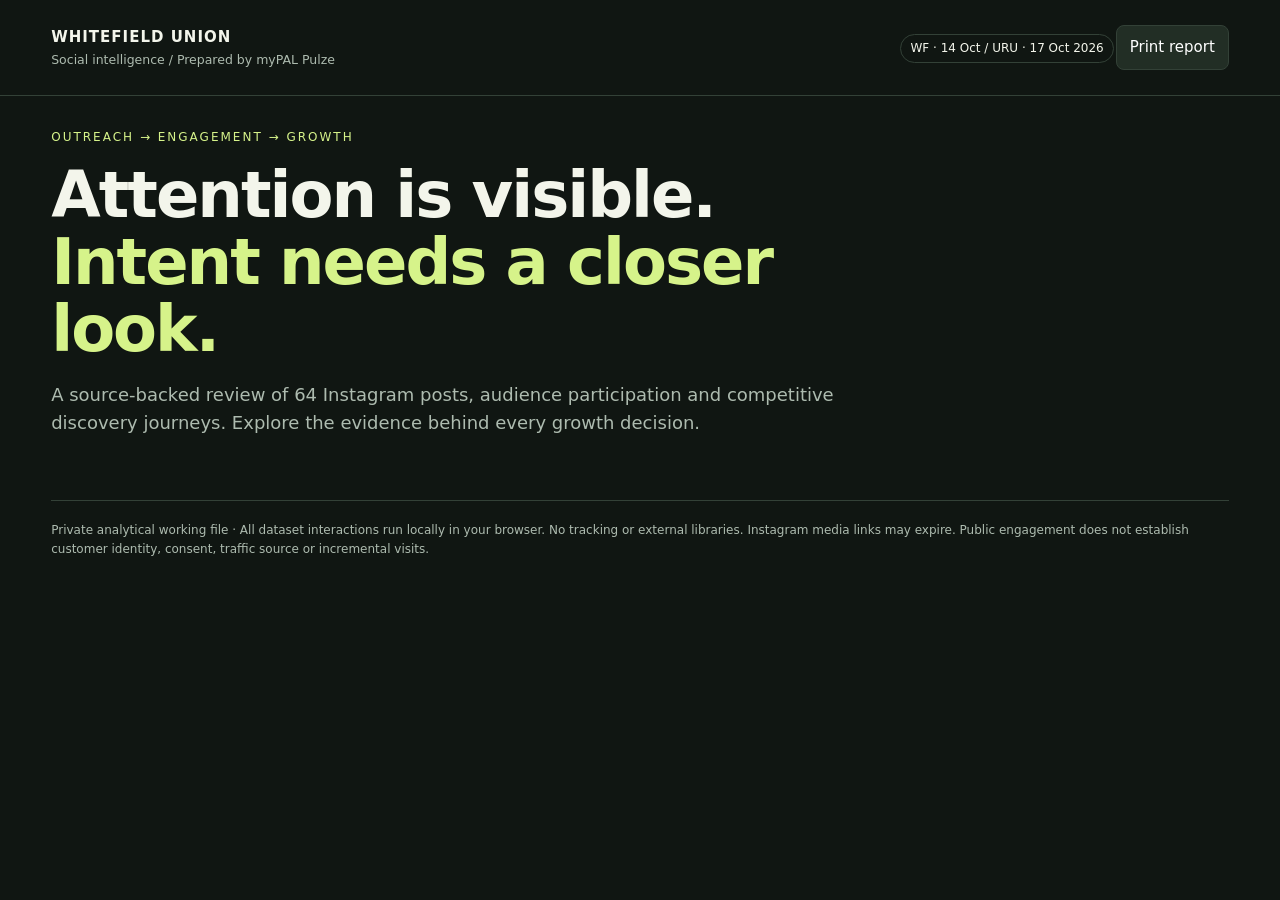
<file: src/template.html>
<!doctype html><html lang="en"><meta charset="utf-8"><meta name="viewport" content="width=device-width,initial-scale=1"><title>Whitefield Union · Social Intelligence</title><style>
:root{--bg:#101612;--card:#1a231d;--line:#334137;--muted:#adbbaf;--lime:#d6f38a;--orange:#ffb17c}*{box-sizing:border-box}body{margin:0;background:var(--bg);color:#f3f5eb;font:15px/1.55 system-ui,sans-serif}a{color:var(--lime)}button,input,select{font:inherit}button,select,input{background:#222e25;border:1px solid var(--line);color:#fff;border-radius:8px;padding:10px 13px}button{cursor:pointer}button:hover,button.active{background:var(--lime);color:#172015}header{padding:25px 4%;border-bottom:1px solid var(--line);display:flex;justify-content:space-between;align-items:center}.brand{font-weight:800;letter-spacing:1px}.brand small{display:block;color:var(--muted);font-weight:400;letter-spacing:0}main{max-width:1440px;margin:auto;padding:32px 4%}h1{font-size:clamp(32px,5vw,64px);line-height:1.05;max-width:900px;letter-spacing:-2px;margin:15px 0}h2{font-size:27px;margin:0 0 14px}h3{font-size:18px;margin:0 0 10px}p{color:var(--muted)}.eyebrow{font-size:12px;color:var(--lime);letter-spacing:2px;text-transform:uppercase}.lead{max-width:850px;font-size:18px}.tabs{display:flex;gap:8px;flex-wrap:wrap;margin:28px 0}.grid{display:grid;grid-template-columns:repeat(4,1fr);gap:16px;margin:20px 0}.two{grid-template-columns:repeat(2,1fr)}.three{grid-template-columns:repeat(3,1fr)}.card{background:var(--card);border:1px solid var(--line);border-radius:16px;padding:23px;min-width:0}.stat{font-size:35px;font-weight:750;color:var(--lime)}.muted,small{color:var(--muted)}.tag{display:inline-block;padding:4px 9px;border:1px solid var(--line);border-radius:20px;font-size:12px;margin:2px}.note{padding:16px 20px;border-left:3px solid var(--orange);background:#2a281e;margin:20px 0;color:#e8d8bf}.toolbar{display:flex;gap:12px;flex-wrap:wrap;align-items:center;margin:16px 0}input[type=search]{flex:1;min-width:200px}.barrow{display:grid;grid-template-columns:150px 1fr 85px;align-items:center;gap:12px;margin:12px 0;font-size:13px}.track{height:11px;background:#303d32;border-radius:8px;overflow:hidden}.fill{height:100%;background:var(--lime);border-radius:8px}.tablewrap{overflow:auto;max-height:650px}table{width:100%;border-collapse:collapse;font-size:13px}th{text-align:left;color:var(--lime);background:#202c23;position:sticky;top:0;white-space:nowrap}td,th{padding:13px;border-bottom:1px solid var(--line);vertical-align:top}td.caption{min-width:250px;max-width:400px;white-space:pre-line}details summary{cursor:pointer;color:var(--lime)}.chart{display:flex;height:185px;gap:8px;align-items:end;padding:10px 0 30px}.column{flex:1;background:var(--lime);position:relative;min-width:7px;border-radius:4px 4px 0 0}.column span{position:absolute;bottom:-27px;font-size:10px;color:var(--muted);left:0;white-space:nowrap}.column b{position:absolute;top:-23px;font-size:11px}.hidden{display:none}.flow{display:flex;gap:10px;flex-wrap:wrap}.flow div{flex:1;min-width:140px;background:#273629;padding:18px;border-radius:10px}.flow b{color:var(--lime);display:block}.foot{font-size:12px;border-top:1px solid var(--line);padding-top:20px;margin-top:35px;color:var(--muted)}dialog{background:var(--card);color:white;border:1px solid var(--line);border-radius:18px;width:min(850px,90vw);max-height:85vh}dialog::backdrop{background:#000a}.pill{color:var(--orange)}@media(max-width:850px){.grid,.two,.three{grid-template-columns:1fr 1fr}header{align-items:start}.barrow{grid-template-columns:100px 1fr 65px}}@media(max-width:540px){.grid,.two,.three{grid-template-columns:1fr}.tabs button{flex:1}header small{max-width:180px}}@media print{body{background:white;color:black}.card{background:white;border-color:#bbb}p,small,.muted{color:#444}.tabs,.toolbar,header button{display:none}.hidden{display:block}.tablewrap{max-height:none}.stat,a,.eyebrow,h3{color:#36501b}section{break-before:page}}
</style><header><div class="brand">WHITEFIELD UNION<small>Social intelligence / Prepared by myPAL Pulze</small></div><div><span class="tag">WF · 14 Oct / URU · 17 Oct 2026</span><button onclick="window.print()">Print report</button></div></header><main><div class="eyebrow">Outreach → Engagement → Growth</div><h1>Attention is visible.<br><span style="color:var(--lime)">Intent needs a closer look.</span></h1><p class="lead">A source-backed review of 64 Instagram posts, audience participation and competitive discovery journeys. Explore the evidence behind every growth decision.</p><div class="tabs" id="tabs"></div><section id="overview"></section><section id="engagement" class="hidden"></section><section id="sentiment" class="hidden"></section><section id="competitors" class="hidden"></section><section id="coverage" class="hidden"></section><section id="actions" class="hidden"></section><div class="foot">Private analytical working file · All dataset interactions run locally in your browser. No tracking or external libraries. Instagram media links may expire. Public engagement does not establish customer identity, consent, traffic source or incremental visits.</div></main><dialog id="detail"><button onclick="this.closest('dialog').close()" style="float:right">Close</button><div id="detailBody"></div></dialog><script>
const D=__DATA__;
const $=id=>document.getElementById(id),esc=v=>String(v??'').replace(/[&<>"']/g,c=>({'&':'&amp;','<':'&lt;','>':'&gt;','"':'&quot;',"'":'&#39;'}[c])),fmt=n=>n==null?'Unavailable':Number(n).toLocaleString('en-IN'),median=a=>{a=a.filter(x=>x!=null).sort((a,b)=>a-b);return a.length?(a[Math.floor((a.length-1)/2)]+a[Math.ceil((a.length-1)/2)])/2:null},sum=a=>a.reduce((s,x)=>s+(x??0),0),count=(a,fn)=>a.reduce((o,x)=>(o[fn(x)]=(o[fn(x)]||0)+1,o),{}),card=(title,n,sub)=>`<div class="card"><small>${title}</small><div class="stat">${fmt(n)}</div><small>${sub}</small></div>`,bars=(o,unit='')=>{let m=Math.max(...Object.values(o),1);return Object.entries(o).sort((a,b)=>b[1]-a[1]).map(([k,v])=>`<div class="barrow"><span>${esc(k)}</span><div class="track"><div class="fill" style="width:${v/m*100}%"></div></div><b>${fmt(v)} ${unit}</b></div>`).join('')};
const names={overview:'Overview',engagement:'Engagement',sentiment:'Sentiment & intent',competitors:'Competitors',coverage:'Coverage & sources',actions:'Growth opportunities'};function tab(k){for(const id in names){$(id).classList.toggle('hidden',id!==k);$('nav-'+id).classList.toggle('active',id===k)}history.replaceState(null,'','#'+k)}$('tabs').innerHTML=Object.entries(names).map(([k,v])=>`<button id="nav-${k}" onclick="tab('${k}')">${v}</button>`).join('');
const topPost=[...D.posts].sort((a,b)=>(b.likes??-1)-(a.likes??-1))[0],known=D.posts.filter(p=>p.likes!=null),totalLikes=sum(known.map(p=>p.likes)),displayed=sum(D.coverage.map(c=>+c.displayed_total||0));
$('overview').innerHTML=`<div class="grid">${card('Posts reviewed',64,'12 Jul–13 Oct 2026')}${card('Collected comments',759,'843 displayed · 90.0% count ratio')}${card('Observed liker handles',D.totals.handles,'4,971 distinct post/handle pairs')}${card('Repeat liker handles',504,'19.5% seen on ≥2 posts')}</div><div class="grid two"><div class="card"><div class="eyebrow">01 / What the numbers say</div><h2>One outlier changes the story.</h2><p>The top creator-led Reel contributes <b>${(topPost.likes/totalLikes*100).toFixed(1)}%</b> of known visible likes. Its ${fmt(topPost.comments_count)} displayed comments include extensive family/comedy reactions. High attention is not the same as dining intent.</p><div class="grid two">${card('Median visible likes',median(known.map(p=>p.likes)),known.length+' posts with a visible count')}${card('Top post likes',topPost.likes,'Approximate displayed count; open evidence below')}</div><button onclick="post('${topPost.shortcode}')">Inspect the outlier ↗</button></div><div class="card"><div class="eyebrow">02 / Where opportunity appears</div><h2>Make the next step easier.</h2><p>Collected comments ask for location, booking links, event dates and which beers qualify for an offer. These are concrete topics for structured responses and enquiry capture.</p><p>Coastal food, atmosphere and creator partnerships provide discovery hooks. Link each hook to its own menu, event or offer journey and measure clicks → conversations → bookings → arrivals.</p><button onclick="tab('actions')">Explore product opportunities →</button></div></div><div class="note">Updated evidence: the analyst-share archive supersedes the 55-post liker screen. Both archives contain the same 759 comment records; they are not additive. Whitefield Union metrics remain separate from the added URU discovery-only archive.</div><div class="grid three"><div class="card"><h3>Sentiment is contextual</h3><p>Emoji reactions, creator praise and venue feedback are separated. Automated English rules are review aids, not a customer satisfaction score.</p></div><div class="card"><h3>Discovery ≠ attribution</h3><p>Creator content and mentions indicate possible discovery routes. Referral traffic, ad spend, profile visits, reach and walk-ins are unavailable.</p></div><div class="card"><h3>Local competitive set</h3><p>Whitefield-area peers are selected because captured captions reference ITPL / Mahadevapura. This differs from the earlier Indiranagar brief.</p></div></div>`;
$('engagement').innerHTML=`<h2>Engagement, without the outlier illusion.</h2><p>Filters update all metrics, charts and the post register below. Visible likes + displayed comments are interactions, not reach-normalised engagement rates.</p><div class="toolbar"><input id="search" type="search" placeholder="Search captions, hashtags, mentions or publisher…" aria-label="Search posts"><select id="format" aria-label="Format"><option value="">All formats</option><option>Reel</option><option>Post</option></select><select id="category" aria-label="Content theme"><option value="">All themes</option>${[...new Set(D.posts.flatMap(p=>p.content_category))].map(c=>`<option>${esc(c)}</option>`).join('')}</select><label>From <input id="from" type="date" aria-label="From date"></label><label>To <input id="to" type="date" aria-label="To date"></label><label><input id="exclude" type="checkbox"> Exclude top Reel</label><select id="sort" aria-label="Sort posts"><option value="likes">Most likes</option><option value="comments_count">Most comments</option><option value="date">Newest first</option></select><button onclick="exportCSV(filteredPosts,'whitefield-posts.csv')">Export view</button></div><div id="engStats" class="grid"></div><div class="grid two"><div class="card"><h3>Format · median visible likes</h3><div id="formatBars"></div><p class="muted">Known-count posts only; n shown for each format. Post is the source label, not a verified carousel classification.</p></div><div class="card"><h3>Publishing cadence · posts by month</h3><div id="cadence" class="chart"></div><small>July and October are partial months. Dates with unknown times are not used for hour-of-day recommendations.</small></div><div class="card"><h3>Content mix · overlapping labels</h3><div id="mix"></div><small>Source keyword categories; one post can belong to several themes.</small></div><div class="card"><h3>Most-used hashtags</h3><div id="hashtags"></div><small>Frequency measures usage, not hashtag-driven traffic.</small></div></div><div class="card"><h3>Post evidence register</h3><div id="posts" class="tablewrap"></div></div>`;
let filteredPosts=[];function renderEng(){const q=$('search').value.toLowerCase();filteredPosts=D.posts.filter(p=>(!q||JSON.stringify([p.caption,p.hashtags,p.mentions,p.publishers]).toLowerCase().includes(q))&&(!$('format').value||p.post_type===$('format').value)&&(!$('category').value||p.content_category.includes($('category').value))&&(!$('from').value||p.date>=$('from').value)&&(!$('to').value||p.date<=$('to').value)&&(!$('exclude').checked||p.shortcode!==topPost.shortcode));let a=filteredPosts,k=a.filter(p=>p.likes!=null);$('engStats').innerHTML=card('Selected posts',a.length,'All charts use this selection')+card('Median likes',median(k.map(p=>p.likes)),k.length+' known / '+a.length+' posts')+card('Visible likes',sum(k.map(p=>p.likes)),'Sum; repeated users may be counted')+card('Displayed comments',sum(a.map(p=>p.comments_count)),'Displayed totals, not captured rows');let fo={};for(const f of ['Reel','Post']){let x=k.filter(p=>p.post_type===f);if(x.length)fo[f+' · n='+x.length]=median(x.map(p=>p.likes))}$('formatBars').innerHTML=bars(fo);let months=count(a,p=>p.date.slice(0,7)),mx=Math.max(...Object.values(months),1);$('cadence').innerHTML=Object.entries(months).sort().map(([k,v])=>`<div class="column" style="height:${v/mx*90}%" title="${k}: ${v} posts"><b>${v}</b><span>${k}</span></div>`).join('');$('mix').innerHTML=bars(count(a.flatMap(p=>p.content_category),x=>x));$('hashtags').innerHTML=bars(Object.fromEntries(Object.entries(count(a.flatMap(p=>p.hashtags),x=>x)).sort((a,b)=>b[1]-a[1]).slice(0,7)));a.sort((a,b)=>$('sort').value==='date'?b.date.localeCompare(a.date):(b[$('sort').value]??-1)-(a[$('sort').value]??-1));$('posts').innerHTML=`<table><thead><tr><th>Published</th><th>Post / caption</th><th>Format</th><th>Likes</th><th>Comments</th><th>Inspect</th></tr></thead><tbody>${a.map(p=>`<tr><td>${p.date}</td><td class="caption">${esc(p.caption.slice(0,150))}${p.caption.length>150?'…':''}<br><small>${esc(p.content_category.join(' · '))}</small></td><td>${p.post_type}</td><td>${fmt(p.likes)}</td><td>${fmt(p.comments_count)}</td><td><button onclick="post('${p.shortcode}')">Details</button></td></tr>`).join('')}</tbody></table>`}for(const id of ['search','format','category','from','to','exclude','sort'])$(id).addEventListener('input',renderEng);
function post(id){let p=D.posts.find(x=>x.shortcode===id),c=D.coverage.find(x=>x.shortcode===id);$('detailBody').innerHTML=`<div class="eyebrow">${p.post_type} / ${p.date}</div><h2>${id}</h2><a href="${esc(p.canonical_url)}" target="_blank" rel="noopener">Open Instagram source ↗</a><p style="white-space:pre-line">${esc(p.caption)}</p><p><b>Publishing accounts captured:</b> ${esc(p.publishers.join(', ')||'Unavailable')}<br><b>Audit account:</b> @${esc(p.account)}<br><b>Location field:</b> ${esc(p.location||'Not exposed')}<br><b>Hashtags:</b> ${esc(p.hashtags.join(' '))}<br><b>Mentions:</b> ${esc(p.mentions.join(' ')||'None captured')}<br><b>Date precision:</b> ${esc(p.published_at_precision)}</p><div class="grid two">${card('Visible likes',p.likes,'Views/plays: '+fmt(p.views_or_plays))}${card('Captured comments',c.collected_count,'Displayed: '+c.displayed_total)}</div><p>Collection stop: ${esc(c.stop_reason)}. Completeness: ${esc(c.complete)}.</p><details><summary>Media references (${p.image_urls.length} images)</summary>${p.image_urls.map((u,i)=>`<p><a href="${esc(u)}" target="_blank" rel="noopener">Image reference ${i+1}</a></p>`).join('')}${p.video_url?`<a href="${esc(p.video_url)}">Video reference</a>`:''}<p>Media was not re-hosted; references may have expired.</p></details><details><summary>Metric provenance</summary><pre style="white-space:pre-wrap">${esc(p.metric_sources)}</pre></details>`;$('detail').showModal()}
$('sentiment').innerHTML=`<h2>Read the conversation—not just the reaction.</h2><div class="note">All 759 records are classified using transparent English keyword rules. Kannada, transliterated text, sarcasm and mixed opinions need human review. Positive language may praise a creator rather than the business. Do not use these labels as an overall satisfaction rating.</div><div class="grid two"><div class="card"><h3>Comment categories · all records</h3>${bars(count(D.comments,c=>c.sentiment))}</div><div class="card"><h3>What is the comment about?</h3>${bars(count(D.comments,c=>c.focus))}<p>Topic detection is independent of sentiment. Ambiguous and emoji-only reactions remain “Unclear / social”. There are 3 records without comment text.</p><p><b>Observed concerns:</b> cuisine representation, dish naming and an image correction. These are not automatically complaints about service quality.</p><p><b>Account response evidence:</b> ${D.comments.filter(c=>c.is_account_response==='true').length} row flagged as the venue account; publisher replies may belong to collaborators. No parent comment IDs are populated, so an unanswered-question rate cannot be established.</p></div></div><div class="toolbar"><input id="cs" type="search" placeholder="Search comment text or username…" aria-label="Search comments"><select id="sent" aria-label="Comment category"><option value="">All categories</option>${Object.keys(count(D.comments,c=>c.sentiment)).sort().map(x=>`<option>${x}</option>`).join('')}</select><select id="focus" aria-label="Comment topic"><option value="">All topics</option><option>Venue / food</option><option>Creator / entertainment</option><option>Unclear / social</option></select><button onclick="exportCSV(filteredComments,'whitefield-comment-review.csv')">Export view</button></div><p id="commentCount"></p><div class="card tablewrap" id="comments"></div>`;
let filteredComments=[];function renderComments(){filteredComments=D.comments.filter(c=>(!$('sent').value||c.sentiment===$('sent').value)&&(!$('focus').value||c.focus===$('focus').value)&&(c.text+' '+c.username).toLowerCase().includes($('cs').value.toLowerCase()));$('commentCount').textContent=filteredComments.length+' matching records · labels are provisional; source text is preserved';$('comments').innerHTML=`<table><thead><tr><th>Author / time</th><th>Comment</th><th>Category / topic</th><th>Likes / response</th><th>Source</th></tr></thead><tbody>${filteredComments.map(c=>`<tr><td>@${esc(c.username)}<br><small>${esc(c.timestamp||'Timestamp unavailable')}</small></td><td class="caption">${esc(c.text||'[Text unavailable]')}</td><td>${c.sentiment}<br><small>${c.focus}</small></td><td>${fmt(c.comment_likes)}<br><small>${c.is_account_response==='true'?'Venue response':c.is_publisher_response==='true'?'Publisher response':'No response flag'}</small></td><td><a href="${esc(c.comment_url||c.post_url)}" target="_blank" rel="noopener">View ↗</a></td></tr>`).join('')}</tbody></table>`}for(const id of ['cs','sent','focus'])$(id).addEventListener('input',renderComments);
const competitors=[{name:'Biergarten',position:'Beer-garden community + regional food',evidence:'Official site presents communal tables, craft beer and its Karnataka Food Festival. A separate corporate package provides a group-occasion conversion route.',route:'Owned website → food / drink discovery → corporate enquiry',lesson:'Make coastal food and group occasions distinct entry points. Capture group size, date and occasion in WhatsApp before staff follow-up.',source:'https://biergarten.co.in/',extra:'https://biergarten.co.in/wp-content/uploads/2025/08/Corporate-Packages.pdf',tool:'Website and downloadable corporate package observed. CRM, WhatsApp automation and ad tooling are not verified.'},{name:'Windmills Craftworks',position:'Curated music + dining destination',evidence:'Its official site makes curated music central to the experience. A public Turntable Tickets page lists upcoming shows.',route:'Artist / event discovery → show listing → ticketing',lesson:'Give each Whitefield Union event a persistent page and tagged booking journey. Offer opt-in reminders for the next event in the same category.',source:'https://windmills-india.com/?direct=true',extra:'https://windmills-craftworks.turntabletickets.com/',tool:'Turntable Tickets is publicly visible. Attendance sync, audience segmentation and backend integrations are not verified.'},{name:'153 Biere Street',position:'Community, live music + private occasions',evidence:'The official site highlights craft beer, live music and private event enquiries as reasons to visit.',route:'Venue / occasion discovery → menu exploration → event enquiry',lesson:'Create separate enquiry flows for celebrations, office groups and casual visits; record each source and route to the appropriate offer.',source:'https://bierestreet.com/',extra:'https://bierestreet.com/',tool:'Owned website and event-enquiry route observed. No claim of automated nurture or specific CRM use.'}];
$('competitors').innerHTML=`<h2>Compete on the route from interest to visit.</h2><p>Directional Whitefield-area peer set—not a ranking or a matched Instagram performance benchmark. Public sources checked 16 Oct 2026; source pages can change.</p><div class="grid three">${competitors.map(c=>`<div class="card"><span class="tag">Strategy benchmark</span><h2>${c.name}</h2><h3>${c.position}</h3><p>${c.evidence}</p><p class="pill">${c.route}</p><details open><summary>What Pulze can enable</summary><p>${c.lesson}</p></details><p><small>${c.tool}</small></p><a href="${c.source}" target="_blank" rel="noopener">Official source ↗</a> · <a href="${c.extra}" target="_blank" rel="noopener">Conversion evidence ↗</a></div>`).join('')}</div><div class="card"><h3>Whitefield Union’s distinct opportunity</h3><p>The supplied captions combine coastal cuisine, creator entertainment, drinks and event-led dining. The clearest opportunity is to turn these different reasons for discovery into different conversations, rather than sending every visitor through the same generic enquiry.</p><div class="flow"><div><b>Coastal-food discovery</b>Menu + dietary preferences</div><div><b>Creator content</b>Creator-tagged offer link</div><div><b>Event interest</b>Date + ticket / table enquiry</div><div><b>Group occasions</b>Party size + occasion + callback</div></div></div><div class="note"><b>Where is competitor traffic coming from?</b> These sources establish public entry points, not traffic volumes or channel shares. Search, social, paid and direct contributions require analytics access. No competitor ad spend, automation adoption, follower-based engagement rate or walk-in performance is inferred.</div><details class="card"><summary>To build a numerical competitor benchmark</summary><p>Collect the same date window and post fields for each peer, with per-post comment and liker coverage. Compare format mix, posts per week, median visible likes, enquiry themes and linked booking routes. Add follower/reach denominators only when available at comparable capture times; preserve paid/organic and post-age limitations.</p></details>`;
$('coverage').innerHTML=`<h2>What was captured. What remains unknown.</h2><div class="grid">${card('Liker posts screened',64,'64/64 · all marked non-exhaustive')}${card('Comment count shortfall',84,'759 captured vs 843 displayed')}${card('Posts with comment gaps',10,'Largest gaps: 50 and 19 records')}${card('Commenter accounts',580,'115 also present in liker captures')}</div><div class="card"><h3>Archive reconciliation</h3><div class="tablewrap"><table><tr><th>Measure</th><th>v3 archive</th><th>Analyst-share · used in report</th></tr><tr><td>Posts / comment records</td><td>64 / 759</td><td>64 / 759</td></tr><tr><td>Liker posts screened</td><td>55 unique (56 screening rows)</td><td>64</td></tr><tr><td>Liker/post pairs</td><td>4,243</td><td>4,971</td></tr><tr><td>Distinct liker handles</td><td>2,261</td><td>2,586</td></tr><tr><td>Repeat handles ≥2 posts</td><td>434</td><td>504</td></tr></table></div><p>The brief’s 295 comments is superseded by both supplied archives. The archives overlap and must not be added together. Post-level metric snapshots are retained as supplied; liker-screen counts may differ because captures occurred at different times.</p></div><div class="grid two"><div class="card"><h3>Interpretation boundaries</h3><ul><li>90.0% is a count ratio, not proof of representative or exhaustive coverage.</li><li>Public comment order is not assumed chronological. Missing replies and unavailable bodies limit response analysis.</li><li>19 liker screens stopped at a limit; 45 at the end of the visible list. Every screen is marked incomplete.</li><li>Repeated handles are observed participation, not loyalty, authenticity or permission to contact.</li><li>Reach, impressions, saves, shares, ad spend, clicks and attributed sales are not provided.</li></ul></div><div class="card"><h3>Repeat participation · distinct posts liked</h3>${bars(D.recurrence)}<p>Distribution across 2,586 captured liker handles. Sampling limits affect recurrence; absence from a capture is not evidence of non-engagement.</p></div></div><div class="toolbar"><label><input id="gapsOnly" type="checkbox"> Only posts with comment shortfalls</label><button onclick="exportCSV(D.coverage,'comment-coverage.csv')">Export coverage</button></div><div id="coverageTable" class="card tablewrap"></div><div class="card" style="margin-top:20px"><h3>Method and source register</h3><p><b>Primary:</b> analyst-share/posts.csv, all_comments.csv, all_comment_coverage.csv, likers.csv, liker_coverage.csv and audience_observed.csv. Publishing-account metadata is joined by shortcode from v3/posts.csv. Raw collector diagnostics are not embedded.</p><p><b>Calculations:</b> liker identities are deduplicated by lower-cased handle and shortcode; recurrence means ≥2 distinct posts. Medians exclude missing values. Post likes use posts.csv, not liker sample counts. Content labels overlap. The sentiment and topic rules run across every comment; they are provisional, without a validated accuracy estimate. No textual opinion is assigned to emoji-only records.</p><p><b>Competitor sources:</b> official websites and publicly linked event/booking materials above. Selection is an analytical choice based on the captured Whitefield / Mahadevapura location references, not an assertion that these are the venue’s only competitors.</p></div>`;
function renderCoverage(){let a=D.coverage.filter(c=>!$('gapsOnly').checked||+c.displayed_total>+c.collected_count);$('coverageTable').innerHTML=`<table><thead><tr><th>Post</th><th>Displayed</th><th>Captured</th><th>Gap</th><th>Limit / reply expansions</th><th>Stop reason</th><th>Complete</th></tr></thead><tbody>${a.sort((a,b)=>(+b.displayed_total-+b.collected_count)-(+a.displayed_total-+a.collected_count)).map(c=>`<tr><td><button onclick="post('${c.shortcode}')">${c.shortcode}</button></td><td>${esc(c.displayed_total||'Unavailable')}</td><td>${c.collected_count}</td><td>${Math.max(0,+c.displayed_total-+c.collected_count)}</td><td>${esc(c.limit)} / ${esc(c.reply_expansions)}</td><td>${esc(c.stop_reason)}</td><td>${esc(c.complete)}</td></tr>`).join('')}</tbody></table>`}$('gapsOnly').addEventListener('change',renderCoverage);
const actions=[['01','Creator-to-enquiry attribution','A creator Reel dominates visible likes; many comments relate to the family or performance.','Give each creator a tagged landing link and a specific DM keyword. Capture the requested offer, visit date and party size, with opt-in.','Unique link visits → initiated conversations → qualified enquiries → bookings; compare creators on enquiry quality, not likes.'],['02','Location, menu and offer answers','Captured questions include “Location please”, “Link pls” and “Which beers are from ₹99??”.','Build a maintained menu/offer knowledge base, location card and booking response flow. Escalate unavailable or time-sensitive answers to staff.','Question volume by topic, response time, clicks to directions/menu, enquiry completion. No unanswered rate inferred from this capture.'],['03','Event-interest follow-through','Comments request future dates, weekday events, vegetarian menus and bookings.','Collect event preference, dietary interest and availability; use event-specific opt-in reminders and booking links.','Event-interest contacts → delivered reminders → bookings → verified attendance, measured per event.'],['04','Venue feedback and recovery','Some comments question cuisine representation and dish naming; creator praise can obscure these signals.','Route food/cultural corrections for human review. Maintain a feedback inbox by topic; add verified staff answers to the knowledge base.','Reviewed concerns, resolution time and recurring themes. Do not classify every critical comment as poor service.'],['05','Turn a visit into an owned relationship','Observed social handles are not an opted-in customer directory.','Connect the website, scan-for-menu and waiter-assisted capture to a deduplicated directory. Record consent, source, interests and visit events; then enable anniversary, birthday and return-visit journeys.','Opt-in capture rate, usable unique profiles, repeat visits and coupon redemption. Use a holdout where feasible to estimate additional visits.']];
$('actions').innerHTML=`<h2>From analysis to a measurable product system.</h2><p>These are recommended Pulze capabilities and integrations—not claims that they are already connected or that growth is guaranteed.</p><div class="flow"><div><b>1. Discover</b>Creators, content, events, search</div><div><b>2. Capture intent</b>DM, WhatsApp, website</div><div><b>3. Convert</b>Booking, offer, menu</div><div><b>4. Verify</b>Arrival / billing checkpoint</div><div><b>5. Re-engage</b>Opted-in, relevant follow-up</div></div>${actions.map(a=>`<div class="card" style="margin-top:18px"><div class="eyebrow">${a[0]} / Product opportunity</div><h3>${a[1]}</h3><div class="grid three"><div><b>Evidence</b><p>${a[2]}</p></div><div><b>Build / connect</b><p>${a[3]}</p></div><div><b>Measure</b><p>${a[4]}</p></div></div></div>`).join('')}<div class="note">Start with a measurement baseline and compare successive periods using the same definitions. Set targets after observing actual enquiry and visit conversion; this dataset cannot support a revenue or footfall forecast.</div>`;
function exportCSV(rows,name){if(!rows.length)return;let keys=[...new Set(rows.flatMap(Object.keys))],quote=x=>'"'+String(typeof x==='object'?JSON.stringify(x):x??'').replace(/"/g,'""')+'"',text=[keys.map(quote).join(','),...rows.map(r=>keys.map(k=>quote(r[k])).join(','))].join('\r\n');let u=URL.createObjectURL(new Blob(['\ufeff'+text],{type:'text/csv;charset=utf-8'})),a=document.createElement('a');a.href=u;a.download=name;a.click();setTimeout(()=>URL.revokeObjectURL(u),1000)}
renderEng();renderComments();renderCoverage();
</script></html>
</file>
